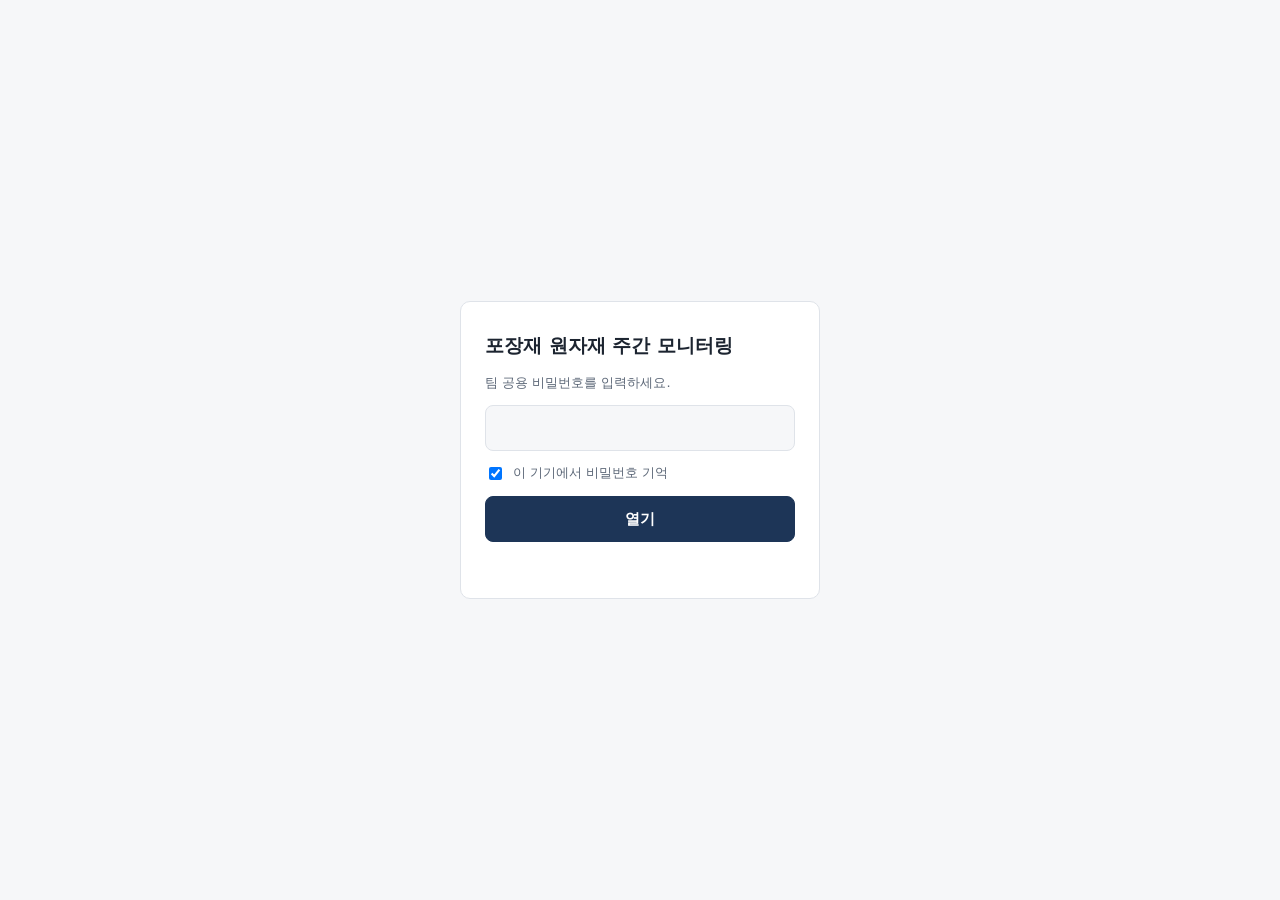
<file: index.html>
<!doctype html>
<html lang="ko">
<head>
<meta charset="utf-8">
<meta name="viewport" content="width=device-width, initial-scale=1, viewport-fit=cover">
<meta name="robots" content="noindex, nofollow">
<meta name="theme-color" content="#1d3557">
<link rel="manifest" href="manifest.webmanifest">
<link rel="icon" type="image/png" href="favicon-64.png">
<link rel="apple-touch-icon" href="apple-touch-icon.png">
<meta name="apple-mobile-web-app-capable" content="yes">
<meta name="mobile-web-app-capable" content="yes">
<meta name="apple-mobile-web-app-title" content="포장재 주간">
<meta name="apple-mobile-web-app-status-bar-style" content="black-translucent">
<title>포장재 원자재 주간 모니터링</title>
<style>
:root{--bg:#f6f7f9;--panel:#ffffff;--fg:#1c2430;--muted:#5d6878;--line:#dfe3e9;--brand:#1d3557;--brand-fg:#ffffff;--up:#c0392b;--down:#2563a8;--warn:#b7791f;--ok:#2e7d4f;--grid:#e8ebef;--chip-bg:#f1f4f8;color-scheme:light}
@media (prefers-color-scheme:dark){:root{--bg:#11151b;--panel:#1a2029;--fg:#e6e9ee;--muted:#9aa4b2;--line:#2c3440;--brand:#9cb6dc;--brand-fg:#0f1620;--up:#f0786a;--down:#7fb2ef;--warn:#e0b25a;--ok:#6cc792;--grid:#262d38;--chip-bg:#222a35;color-scheme:dark}}
*{box-sizing:border-box}
[hidden]{display:none!important}
html,body{margin:0}
body{background:var(--bg);color:var(--fg);font-family:"Pretendard","Apple SD Gothic Neo","Noto Sans KR","Malgun Gothic",system-ui,sans-serif;font-size:15px;line-height:1.6;-webkit-text-size-adjust:100%}
.wrap{max-width:1080px;margin:0 auto;padding-block:20px 48px;padding-left:max(16px,env(safe-area-inset-left,0px));padding-right:max(16px,env(safe-area-inset-right,0px))}
.lock{min-height:100vh;display:grid;place-items:center;padding:24px max(16px,env(safe-area-inset-left,0px))}
.lock form{background:var(--panel);border:1px solid var(--line);border-radius:10px;padding:28px 24px;width:min(100%,360px);display:grid;gap:12px}
.lock h1{margin:0;font-size:19px}
.lock p{margin:0;color:var(--muted);font-size:13px}
.lock input{font:inherit;padding:10px 12px;border:1px solid var(--line);border-radius:8px;background:var(--bg);color:var(--fg)}
.lock button,.btn{font:inherit;font-weight:600;padding:10px 14px;border-radius:8px;border:1px solid var(--brand);background:var(--brand);color:var(--brand-fg);cursor:pointer}
.lock .err{color:var(--up);font-size:13px;min-height:1.2em}
:focus-visible{outline:2px solid var(--brand);outline-offset:2px}
body{padding-top:env(safe-area-inset-top,0px)}
.head{background:var(--brand);color:var(--brand-fg);border-radius:10px;padding:18px 20px;display:flex;flex-wrap:wrap;gap:14px;align-items:flex-end;justify-content:space-between}
.head h1{margin:0;font-size:clamp(20px,4.5vw,28px);line-height:1.2;letter-spacing:-.01em}
.head .sub{opacity:.85;font-size:14px;margin-top:4px;font-variant-numeric:tabular-nums}
.tools{display:flex;flex-wrap:wrap;gap:8px;align-items:center}
.tools select{font:inherit;padding:8px 10px;border-radius:8px;border:1px solid transparent;background:var(--panel);color:var(--fg);min-width:0;max-width:100%}
.tools .btn{background:var(--panel);color:var(--fg);border-color:var(--panel)}
.tools .btn[disabled]{opacity:.5;cursor:default}
.msg{font-size:12px;color:var(--muted);margin-top:6px;min-height:1em}
section{margin-top:26px}
h2{font-size:17px;margin:0 0 10px;padding:6px 0 6px 10px;border-left:4px solid var(--brand);background:var(--chip-bg);border-radius:0 6px 6px 0}
h2 .n{color:var(--muted);margin-right:8px;font-variant-numeric:tabular-nums}
h3{font-size:14px;margin:14px 0 6px}
.note{font-size:12.5px;color:var(--muted);margin:0 0 8px}
.card{background:var(--panel);border:1px solid var(--line);border-radius:10px;padding:16px;min-width:0}
.grid{display:grid;grid-template-columns:repeat(auto-fit,minmax(min(100%,420px),1fr));gap:14px}
.tier-row{display:flex;flex-wrap:wrap;justify-content:space-between;gap:8px;align-items:baseline}
.tier-name{font-size:20px;font-weight:700}
.meter{display:grid;grid-template-columns:repeat(4,1fr);gap:3px;margin-top:10px}
.meter i{height:9px;border-radius:3px;background:var(--grid);display:block}
.meter-l{display:grid;grid-template-columns:repeat(4,1fr);font-size:11.5px;color:var(--muted)}
.headline{margin:10px 0 0;font-weight:500}
ul.bul{margin:12px 0 0;padding-left:18px;display:grid;gap:6px}
ul.flat{list-style:none;margin:0;padding:0;display:grid;gap:8px}
ul.flat li{display:grid;grid-template-columns:auto 1fr;gap:8px;align-items:baseline}
.src{font-size:12px;color:var(--muted);margin-left:4px;white-space:nowrap}
.src:hover{color:var(--fg)}
.tw{overflow-x:auto;-webkit-overflow-scrolling:touch}
table{width:100%;border-collapse:collapse;font-size:13px;font-variant-numeric:tabular-nums}
th{text-align:left;font-weight:600;color:var(--muted);padding:6px 8px;border-bottom:1px solid var(--line);white-space:nowrap}
td{padding:6px 8px;border-bottom:1px solid var(--line);vertical-align:top}
tr:last-child td{border-bottom:0}
.num{text-align:right;white-space:nowrap}
.item{font-weight:600;white-space:nowrap}
.dim{color:var(--muted)}
.small{font-size:12px;min-width:12rem}
.up{color:var(--up);font-weight:600}.down{color:var(--down);font-weight:600}
.chip{display:inline-block;padding:0 8px;border-radius:999px;border:1px solid currentColor;font-size:12px;white-space:nowrap;line-height:1.6}
.chip.bad{color:var(--up)}.chip.warn{color:var(--warn)}.chip.ok{color:var(--down)}.chip.mute{color:var(--muted)}
.tag{font-size:12px;color:var(--muted);border:1px solid var(--line);border-radius:6px;padding:0 6px;white-space:nowrap}
.paths{display:grid;grid-template-columns:repeat(auto-fit,minmax(min(100%,320px),1fr));gap:12px}
.ph{display:flex;justify-content:space-between;gap:8px;margin-bottom:6px}
.chain{display:flex;flex-wrap:wrap;gap:4px 6px;align-items:center;font-size:12.5px}
.step{background:var(--chip-bg);border:1px solid var(--line);border-radius:6px;padding:1px 7px}
.lag{font-size:12px;color:var(--muted);margin:6px 0 0}
.lthead{display:flex;flex-wrap:wrap;justify-content:space-between;align-items:center;gap:8px;margin-bottom:8px}
.seg{display:inline-flex;border:1px solid var(--line);border-radius:6px;overflow:hidden}.seg button{font:inherit;font-size:12px;padding:3px 12px;background:transparent;color:var(--muted);border:0;cursor:pointer}.seg button+button{border-left:1px solid var(--line)}.seg button[aria-pressed="true"]{background:var(--fg);color:var(--bg)}
.ref{color:#b7791f}
.brief{border-left:3px solid var(--fg)}.brief .bh{display:flex;flex-wrap:wrap;justify-content:space-between;align-items:baseline;gap:8px;margin-bottom:6px}.brief .bh h2{font-size:17px}#brieftext{margin:0;line-height:1.85}
sup.fn{font-size:.68em;line-height:0;margin-left:1px;white-space:nowrap}sup.fn a{color:var(--muted);text-decoration:none}sup.fn a:hover{color:var(--fg);text-decoration:underline}
.chart svg{display:block;width:100%;height:auto}
.chart text{font-family:inherit}
ol.srcs{font-size:12px;color:var(--muted);padding-left:18px;word-break:break-all}
ol.srcs a{color:inherit}
.disc{font-size:12px;color:var(--muted);border-top:1px solid var(--line);padding-top:10px;margin-top:20px}
a{color:inherit}
</style>
</head>
<body>
<div id="lock" class="lock">
  <form id="lockform" autocomplete="off">
    <h1>포장재 원자재 주간 모니터링</h1>
    <p>팀 공용 비밀번호를 입력하세요.</p>
    <input id="pw" type="password" aria-label="비밀번호" autocomplete="current-password" required>
    <label style="display:flex;gap:8px;align-items:center;font-size:13px;color:var(--muted)"><input id="remember" type="checkbox" checked style="width:auto">이 기기에서 비밀번호 기억</label>
    <button type="submit">열기</button>
    <div class="err" id="err" role="alert"></div>
  </form>
</div>
<div id="app" class="wrap" hidden>
  <header class="head">
    <div><h1>포장재 원자재 주간 모니터링</h1><div class="sub" id="sub"></div></div>
    <div>
      <div class="tools">
        <select id="week" aria-label="리포트 주차"></select>
        <button class="btn" id="pdfbtn" type="button">PDF 받기</button>
        <button class="btn" id="installbtn" type="button" hidden>앱 설치</button>
        <button class="btn" id="logout" type="button" title="이 기기에 저장된 비밀번호를 지우고 잠급니다">잠금</button>
      </div>
      <div class="msg" id="msg"></div><div class="msg" id="iosHint" hidden>아이폰: Safari 하단 공유 버튼 → '홈 화면에 추가'를 누르면 앱으로 설치됩니다.</div>
    </div>
  </header>
  <section id="brief" hidden><div class="card brief"><div class="bh"><h2 style="margin:0;border:0;padding:0;background:none">📌 주요기사 요약</h2><span class="dim" id="briefdate"></span></div><p id="brieftext"></p></div></section>
  <section id="s1"><h2><span class="n">1</span>상황 요약</h2>
    <div class="card"><div class="tier-row"><div class="tier-name" id="tier"></div><div class="dim">원가 압력 판단: <b id="stance"></b></div></div>
      <div class="meter" id="meter"><i></i><i></i><i></i><i></i></div><div class="meter-l"><span>1 안정</span><span>2 주의</span><span>3 경계</span><span>4 위기</span></div>
      <p class="headline" id="headline"></p></div>
    <ul class="bul" id="l-sum"></ul></section>
  <section id="s2"><h2><span class="n">2</span>원자재 시세표</h2><p class="note">전주비·4주비 빨간색은 원가 상승, 파란색은 하락. "—"는 공개 자료로 확인하지 못한 값.</p><div class="card" id="prices"></div></section>
  <section id="s3"><h2><span class="n">3</span>전주 대비 주요 변화</h2><div class="grid"><div class="card"><h3 style="margin-top:0">전주 대비 변동률</h3><div class="chart" id="chart"></div></div><div class="card"><h3 style="margin-top:0">변동 요인</h3><ul class="flat" id="l-drv"></ul></div></div></section>
  <section id="s3b"><h2><span class="n">3-2</span>중장기 주요 변화 (6개월 · 3개월 · 1개월 전 대비)</h2><p class="note">현재 값을 약 6개월·3개월·1개월 전 같은 기준 값과 비교. 빨간색은 원가 상승, 파란색은 하락. ※는 평가기관·계열이 달라 참고용, "—"는 공개 자료로 확인하지 못한 값.</p><div class="card"><div class="lthead"><h3 style="margin:0">기간별 변동률</h3><div class="seg" id="ltseg"><button type="button" data-m="6" aria-pressed="true">6개월</button><button type="button" data-m="3" aria-pressed="false">3개월</button><button type="button" data-m="1" aria-pressed="false">1개월</button></div></div><div class="chart" id="ltchart"></div></div><div class="card" id="lt" style="margin-top:14px"></div></section>
  <section id="s4"><h2><span class="n">4</span>주요지표 변동 전망</h2><p class="note">향후 1–4주 방향. 확정적 전망이 아닌 참고 정보입니다.</p><div class="card tw"><table id="t-out"><thead><tr><th>지표</th><th>방향</th><th>전망</th><th>근거</th></tr></thead><tbody></tbody></table></div></section>
  <section id="s5"><h2><span class="n">5</span>원료 → 포장재 원가 전파경로</h2><p class="note">시차는 업계 계약·재고 관행에 따른 추정치입니다.</p><div class="paths" id="paths"></div></section>
  <section id="s6"><h2><span class="n">6</span>포장재별 영향 매트릭스</h2><p class="note">원가 상승 압력의 크기. 단기 0–4주, 중기 1–3개월, 장기 3개월 이후.</p><div class="card tw"><table id="t-mx"><thead><tr><th>포장재</th><th>주요 원료</th><th>방향</th><th>단기</th><th>중기</th><th>장기</th><th>전주 대비</th><th>코멘트</th></tr></thead><tbody></tbody></table></div></section>
  <section id="s7"><h2><span class="n">7</span>취약점 진단 및 모니터링 권고</h2><div class="grid"><div class="card"><h3 style="margin-top:0">향후 주시 포인트</h3><ul class="flat" id="l-watch"></ul></div><div class="card"><h3 style="margin-top:0">원가 취약점</h3><ul class="flat" id="l-vuln"></ul></div></div><div class="card" style="margin-top:14px"><h3 style="margin-top:0">구매 참고 의견</h3><ul class="flat" id="l-reco"></ul></div></section>
  <section id="s8"><h2><span class="n">8</span>출처</h2><p class="note">본문의 작은 번호를 누르면 해당 기사로 바로 이동합니다.</p><ol class="srcs" id="srcs"></ol>
    <p class="disc">본 자료는 공개 기사와 시세 자료를 바탕으로 생성형 AI(Claude)가 작성한 참고 자료이며, 공식 의견이나 확정적 구매 권고가 아닙니다. 유료 지표(ICIS·Platts 등)는 공개 기사에 인용된 수치만 사용했습니다.</p></section>
</div>
<script>
(function(){
const META={"salt": "TeYWkdcMlEZRUBby0WVI+Q==", "iter": 250000, "v": 1};
const $=s=>document.querySelector(s);
const GROUPS=["원유·환율","기초유분","합성수지","점착제·지류","물류"];
const TONE={"상승":"bad","상승 압력":"bad","활성":"bad","높음":"bad","▲":"bad","혼조":"warn","주의":"warn","보통":"warn","◆":"warn","하락":"ok","완화":"ok","낮음":"ok","▼":"ok","보합":"mute","안정":"mute","—":"mute"};
const TIERC=["var(--ok)","var(--warn)","var(--warn)","var(--up)"];
let KEY=null,D=null,week=null;
const b64=s=>Uint8Array.from(atob(s),c=>c.charCodeAt(0));
async function derive(pw){const base=await crypto.subtle.importKey("raw",new TextEncoder().encode(pw),"PBKDF2",false,["deriveKey"]);return crypto.subtle.deriveKey({name:"PBKDF2",salt:b64(META.salt),iterations:META.iter,hash:"SHA-256"},base,{name:"AES-GCM",length:256},false,["decrypt"]);}
async function dec(buf){const u=new Uint8Array(buf);return crypto.subtle.decrypt({name:"AES-GCM",iv:u.slice(0,12)},KEY,u.slice(12));}
async function unlock(pw){KEY=await derive(pw);const r=await fetch("data.bin",{cache:"no-store"});if(!r.ok)throw new Error("load");const plain=await dec(await r.arrayBuffer());D=JSON.parse(new TextDecoder().decode(plain));}
function el(t,cls,txt){const e=document.createElement(t);if(cls)e.className=cls;if(txt!=null)e.textContent=txt;return e;}
function chip(t){return el("span","chip "+(TONE[t]||"mute"),t);}
function link(url,label){const a=el("a","src","— "+(label||"출처"));a.href=url;a.target="_blank";a.rel="noopener";return a;}
function fnum(v,u){if(v==null)return"—";const d=u==="USD/bbl"?2:((u==="KRW/USD"||u==="KRW/L")?1:(u==="pt"?(Number(v)%1?2:0):(Math.abs(v)<100?2:0)));return Number(v).toLocaleString("en-US",{minimumFractionDigits:d,maximumFractionDigits:d});}
function pct(v,p){return(v==null||p==null||p===0)?null:v/p-1;}
function fpct(x){if(x==null)return"—";return(x>0?"+":x<0?"−":"")+Math.abs(x*100).toFixed(1)+"%";}
function pcls(x){return(x==null||Math.abs(x)<0.0005)?"":(x>0?"up":"down");}
function mmdd(s){return s?s.slice(5).replace("-","/"):"—";}
function td(c,cls){const e=el("td",cls);if(c instanceof Node)e.append(c);else e.textContent=c==null?"":c;return e;}
function rows(n){return D[n].filter(r=>r.report_date===week);}
function notes(sec){return rows("notes").filter(r=>r.section===sec).sort((a,b)=>a.order-b.order);}
let FN=new Map();
function buildFn(){const m=new Map();const add=(u,n)=>{if(u&&!m.has(u))m.set(u,{n:m.size+1,name:n||""});};
  ["기사요약","요약","변동요인","주시","취약점","권고"].forEach(sec=>notes(sec).forEach(r=>add(r.source_url,r.source)));
  rows("prices").forEach(r=>add(r.source_url,r.source));
  (D.longterm||[]).filter(r=>r.report_date===week).forEach(r=>[6,3,1].forEach(k=>add(r["m"+k+"_url"],(r["m"+k+"_source"]||"")+" ("+k+"개월 전 비교)")));FN=m;}
function fn(u){const f=u&&FN.get(u);if(!f)return document.createTextNode("");const s=el("sup","fn");const a=el("a",null,String(f.n));a.href=u;a.target="_blank";a.rel="noopener";a.title="["+f.n+"] "+(f.name||u);s.append(a);return s;}
function renderBrief(s){const B=notes("기사요약");const sec=$("#brief");if(!B.length){sec.hidden=true;return;}
  const p=$("#brieftext");p.replaceChildren();B.forEach((r,i)=>{if(i)p.append(" ");p.append(r.text,fn(r.source_url));});
  const d=new Date(week+"T00:00:00");const per=(s.week_label.split("(")[1]||"").replace(")","");
  $("#briefdate").textContent=week.replace(/-/g,".")+" ("+"일월화수목금토"[d.getDay()]+"요일)"+(per?" · 기사 수집 "+per:"");sec.hidden=false;}
function render(){
  const s=D.summary.find(r=>r.report_date===week);
  buildFn();renderBrief(s);
  $("#sub").textContent=week.replace(/-/g,".")+" · "+s.week_label;
  $("#tier").textContent=s.tier_name;$("#tier").style.color=TIERC[s.tier-1];
  $("#stance").textContent=s.stance;$("#headline").textContent=s.headline;
  document.querySelectorAll("#meter i").forEach((e,i)=>e.style.background=i<s.tier?TIERC[s.tier-1]:"");
  const sum=$("#l-sum");sum.replaceChildren(...notes("요약").map(n=>{const li=el("li",null,n.text);if(n.source_url)li.append(fn(n.source_url));return li;}));
  const flat=(id,sec,isChip)=>{$(id).replaceChildren(...notes(sec).map(n=>{const li=el("li");li.append(isChip?chip(n.tag||"—"):el("span","tag",n.tag));const b=el("span",null,n.text);if(n.source_url)b.append(fn(n.source_url));li.append(b);return li;}));};
  flat("#l-drv","변동요인",true);flat("#l-watch","주시");flat("#l-vuln","취약점");flat("#l-reco","권고");
  const P=rows("prices");P.forEach(r=>{r._c=pct(r.value,r.prev);r._w=pct(r.value,r.wk4);});
  const host=$("#prices");host.replaceChildren();
  GROUPS.forEach(g=>{const gr=P.filter(r=>r.group===g);if(!gr.length)return;host.append(el("h3",null,g));const w=el("div","tw");const t=el("table");
    const hr=t.createTHead().insertRow();["품목","기준","단위","최신","전주","전주비","4주 전","4주비","기준일","관련 포장재","비고","출처"].forEach((h,i)=>{const th=el("th",[3,4,5,6,7].includes(i)?"num":null,h);hr.append(th);});
    const tb=t.createTBody();gr.forEach(r=>{const tr=tb.insertRow();const a=el("a",null,r.source||"");if(r.source_url){a.href=r.source_url;a.target="_blank";a.rel="noopener";}
      tr.append(td(r.item,"item"),td(r.basis,"dim"),td(r.unit,"dim"),td(fnum(r.value,r.unit),"num"),td(fnum(r.prev,r.unit),"num dim"),td(fpct(r._c),"num "+pcls(r._c)),td(fnum(r.wk4,r.unit),"num dim"),td(fpct(r._w),"num "+pcls(r._w)),td(mmdd(r.as_of),"dim"),td(r.used_for),td(r.note||"","dim small"),td(a,"dim"));});
    w.append(t);host.append(w);});
  drawChart(P);
  renderLT();
  const ot=$("#t-out tbody");ot.replaceChildren(...rows("outlook").sort((a,b)=>a.order-b.order).map(r=>{const tr=el("tr");tr.append(td(r.indicator,"item"),td(chip(r.direction)),td(r.outlook),td(r.basis,"dim small"));return tr;}));
  $("#paths").replaceChildren(...rows("paths").sort((a,b)=>a.order-b.order).map(r=>{const c=el("div","card");const h=el("div","ph");h.append(el("b",null,r.product),chip(r.status));const ch=el("div","chain");r.chain.split(" → ").forEach((x,i,arr)=>{ch.append(el("span","step",x));if(i<arr.length-1)ch.append(el("span","dim","→"));});c.append(h,ch,el("p","lag","시차 "+r.lag),el("p",null,r.note));c.lastChild.style.margin="4px 0 0";return c;}));
  const mt=$("#t-mx tbody");mt.replaceChildren(...rows("matrix").sort((a,b)=>a.order-b.order).map(r=>{const tr=el("tr");tr.append(td(r.product,"item"),td(r.inputs,"dim"),td(chip(r.direction)),td(chip(r.short)),td(chip(r.mid)),td(chip(r.long)),td(r.change,"num "+(r.change==="▲"?"up":r.change==="▼"?"down":"dim")),td(r.comment,"small"));return tr;}));
  $("#srcs").replaceChildren(...[...FN].map(([u,f])=>{const li=el("li");li.id="src-"+f.n;const a=el("a",null,u);a.href=u;a.target="_blank";a.rel="noopener";li.append(f.name?f.name+" · ":"",a);return li;}));
  const has=(D.pdfs||[]).includes(week);$("#pdfbtn").disabled=!has;$("#pdfbtn").textContent=has?"PDF 받기":"PDF 없음";$("#msg").textContent="";
}
let LTM=6;
function renderLT(){
  const L=(D.longterm||[]).filter(r=>r.report_date===week).sort((a,b)=>a.order-b.order);
  L.forEach(r=>{[6,3,1].forEach(m=>{r["_m"+m]=pct(r.value,r["m"+m]);});});
  const host=$("#lt");host.replaceChildren();
  if(!L.length){host.append(el("p","note","이 주차에는 중장기 비교 자료가 없습니다. 2026-11-02 주차부터 제공합니다."));drawLT(L);return;}
  GROUPS.forEach(g=>{const gr=L.filter(r=>r.group===g);if(!gr.length)return;host.append(el("h3",null,g));const w=el("div","tw");const t=el("table");
    const hr=t.createTHead().insertRow();["품목","단위","현재","기준일","6개월 전","6개월비","3개월 전","3개월비","1개월 전","1개월비","비고"].forEach((h,i)=>{hr.append(el("th",[2,4,5,6,7,8,9].includes(i)?"num":null,h));});
    const tb=t.createTBody();gr.forEach(r=>{const tr=tb.insertRow();
      const vc=m=>{const c=td(fnum(r["m"+m],r.unit),"num dim");c.title=r["m"+m]==null?(r["m"+m+"_note"]||"공개 자료 미확인"):(r["m"+m+"_date"]+" · "+(r["m"+m+"_source"]||"")+(r["m"+m+"_note"]?" · "+r["m"+m+"_note"]:""));return c;};
      const pc=m=>{const c=td(fpct(r["_m"+m]),"num "+pcls(r["_m"+m]));if(r["m"+m+"_ref"])c.append(el("span","ref"," ※"));return c;};
      const miss=[6,3,1].filter(m=>r["m"+m]==null);const nt=[r.value_note,...[6,3,1].filter(m=>r["m"+m+"_ref"]).map(m=>m+"개월 ※ "+r["m"+m+"_note"]),miss.length?"미확인: "+miss.join("·")+"개월":""].filter(Boolean).join(" / ");
      tr.append(td(r.item,"item"),td(r.unit,"dim"),td(fnum(r.value,r.unit),"num"),td(mmdd(r.as_of),"dim"),vc(6),pc(6),vc(3),pc(3),vc(1),pc(1),td(nt,"dim small"));});
    w.append(t);host.append(w);});
  drawLT(L);
}
function drawLT(L){
  const host=$("#ltchart");host.replaceChildren();const k="_m"+LTM;const rs=L.filter(r=>r[k]!=null).sort((a,b)=>b[k]-a[k]);
  if(!rs.length){host.append(el("p","note",L.length?"이 기간은 비교 값이 확인된 품목이 없습니다.":"이 주차에는 중장기 비교 자료가 없습니다."));return;}
  const NS="http://www.w3.org/2000/svg";const W=640,rh=26,lw=150,vw=66,H=rs.length*rh+26;
  const lo=Math.min(0,...rs.map(r=>r[k])),hi=Math.max(0,...rs.map(r=>r[k]));const span=(hi-lo)||0.01;
  const steps=[0.01,0.02,0.05,0.1,0.2,0.25,0.5,1];const st=steps.find(s=>span/s<=6)||1;const a0=Math.floor(lo/st)*st,a1=Math.ceil(hi/st)*st;
  const x=v=>lw+(v-a0)/((a1-a0)||1)*(W-lw-vw);
  const svg=document.createElementNS(NS,"svg");svg.setAttribute("viewBox","0 0 "+W+" "+H);svg.setAttribute("role","img");svg.setAttribute("aria-label",LTM+"개월 전 대비 변동률 막대 차트");
  const mk=(t,a)=>{const e=document.createElementNS(NS,t);for(const q in a)e.setAttribute(q,a[q]);svg.append(e);return e;};
  for(let t=a0;t<=a1+1e-9;t+=st){mk("line",{x1:x(t),x2:x(t),y1:0,y2:H-18,stroke:Math.abs(t)<1e-9?"var(--muted)":"var(--grid)","stroke-width":1});const tx=mk("text",{x:x(t),y:H-4,"font-size":11,fill:"var(--muted)","text-anchor":"middle"});tx.textContent=Math.abs(t)<1e-9?"0%":(t>0?"+":"−")+Math.abs(t*100).toFixed(0)+"%";}
  rs.forEach((r,i)=>{const y=i*rh+4,v=r[k],col=v>0.0005?"var(--up)":v<-0.0005?"var(--down)":"var(--muted)";
    const nm=r.item.replace(/\s*\((한국형|상하이)[^)]*\)/,"")+(r["m"+LTM+"_ref"]?" ※":"");
    const l=mk("text",{x:lw-8,y:y+13,"font-size":12,fill:"var(--fg)","text-anchor":"end"});l.textContent=nm.length>16?nm.slice(0,15)+"…":nm;
    const x0=Math.min(x(0),x(v)),wv=Math.max(2,Math.abs(x(v)-x(0)));const b=mk("rect",{x:x0,y:y+3,width:wv,height:14,rx:3,fill:col,opacity:r["m"+LTM+"_ref"]?0.55:1});const tt=document.createElementNS(NS,"title");tt.textContent=r.item+": "+fnum(r["m"+LTM],r.unit)+" ("+mmdd(r["m"+LTM+"_date"])+") → "+fnum(r.value,r.unit)+" ("+mmdd(r.as_of)+") "+r.unit+" ("+fpct(v)+")";b.append(tt);
    const vt=mk("text",{x:Math.max(x(0),x(v))+6,y:y+13,"font-size":12,fill:col});vt.textContent=fpct(v);});
  host.append(svg);
}
document.querySelectorAll("#ltseg button").forEach(b=>b.addEventListener("click",()=>{LTM=Number(b.dataset.m);document.querySelectorAll("#ltseg button").forEach(x=>x.setAttribute("aria-pressed",String(x===b)));if(D)renderLT();}));
function drawChart(P){
  const host=$("#chart");const rs=P.filter(r=>r._c!=null).sort((a,b)=>b._c-a._c);host.replaceChildren();
  if(!rs.length){host.append(el("p","note","전주 값이 확인된 품목이 없습니다."));return;}
  const NS="http://www.w3.org/2000/svg";const W=640,rh=26,lw=130,vw=58,H=rs.length*rh+26;
  const ext=Math.max(...rs.map(r=>Math.abs(r._c)))||0.01;const steps=[0.01,0.02,0.05,0.1,0.2,0.5,1];let st=steps.find(s=>ext/s<=3)||1;const lim=Math.ceil(ext/st)*st;
  const x=v=>lw+(v+lim)/(2*lim)*(W-lw-vw);
  const svg=document.createElementNS(NS,"svg");svg.setAttribute("viewBox","0 0 "+W+" "+H);svg.setAttribute("role","img");svg.setAttribute("aria-label","전주 대비 변동률 막대 차트");
  const mk=(t,a)=>{const e=document.createElementNS(NS,t);for(const k in a)e.setAttribute(k,a[k]);svg.append(e);return e;};
  for(let t=-lim;t<=lim+1e-9;t+=st){mk("line",{x1:x(t),x2:x(t),y1:0,y2:H-18,stroke:Math.abs(t)<1e-9?"var(--muted)":"var(--grid)","stroke-width":1});const tx=mk("text",{x:x(t),y:H-4,"font-size":11,fill:"var(--muted)","text-anchor":"middle"});tx.textContent=Math.abs(t)<1e-9?"0%":fpct(t);}
  rs.forEach((r,i)=>{const y=i*rh+4,v=r._c,col=v>0.0005?"var(--up)":v<-0.0005?"var(--down)":"var(--muted)";
    const l=mk("text",{x:lw-8,y:y+13,"font-size":12,fill:"var(--fg)","text-anchor":"end"});l.textContent=r.item.length>14?r.item.slice(0,13)+"…":r.item;
    const x0=Math.min(x(0),x(v)),wv=Math.max(2,Math.abs(x(v)-x(0)));const b=mk("rect",{x:x0,y:y+3,width:wv,height:14,rx:3,fill:col});const tt=document.createElementNS(NS,"title");tt.textContent=r.item+": "+fnum(r.prev,r.unit)+" → "+fnum(r.value,r.unit)+" "+r.unit+" ("+fpct(v)+")";b.append(tt);
    const vt=mk("text",{x:W-vw+6,y:y+13,"font-size":12,fill:col});vt.textContent=fpct(v);});
  host.append(svg);
}
async function getPdf(){const msg=$("#msg");msg.textContent="PDF를 준비하는 중…";try{const r=await fetch("pdf/"+week+".bin",{cache:"no-store"});if(!r.ok)throw 0;const plain=await dec(await r.arrayBuffer());const url=URL.createObjectURL(new Blob([plain],{type:"application/pdf"}));const a=document.createElement("a");a.href=url;a.download="포장재_원자재_주간모니터링_"+week+".pdf";document.body.append(a);a.click();a.remove();setTimeout(()=>URL.revokeObjectURL(url),60000);msg.textContent="내려받기를 시작했습니다.";}catch(e){msg.textContent="PDF를 불러오지 못했습니다. 잠시 후 다시 시도해 주세요.";}}
function start(){
  const weeks=D.summary.map(r=>r.report_date).sort().reverse();
  const sel=$("#week");sel.replaceChildren(...weeks.map(w=>{const s=D.summary.find(r=>r.report_date===w);return new Option(w.replace(/-/g,".")+" · "+s.week_label,w);}));
  let h=location.hash.slice(1);week=weeks.includes(h)?h:weeks[0];sel.value=week;
  sel.addEventListener("change",()=>{week=sel.value;history.replaceState(null,"","#"+week);render();window.scrollTo(0,0);});
  $("#pdfbtn").addEventListener("click",getPdf);
  $("#lock").hidden=true;$("#app").hidden=false;render();
}
if("serviceWorker" in navigator){window.addEventListener("load",()=>{navigator.serviceWorker.register("sw.js").catch(()=>{});});}
let deferred=null;const standalone=window.matchMedia("(display-mode: standalone)").matches||navigator.standalone===true;
window.addEventListener("beforeinstallprompt",e=>{e.preventDefault();deferred=e;if(!standalone)$("#installbtn").hidden=false;});
$("#installbtn").addEventListener("click",async()=>{if(!deferred)return;deferred.prompt();try{await deferred.userChoice;}catch(_){}deferred=null;$("#installbtn").hidden=true;});
window.addEventListener("appinstalled",()=>{$("#installbtn").hidden=true;});
if(!standalone&&/iphone|ipad|ipod/i.test(navigator.userAgent)){$("#iosHint").hidden=false;}
$("#lockform").addEventListener("submit",async e=>{e.preventDefault();const pw=$("#pw").value;$("#err").textContent="확인 중…";
  try{await unlock(pw);try{sessionStorage.setItem("pkgw",pw);if($("#remember").checked)localStorage.setItem("pkgw",pw);else localStorage.removeItem("pkgw");}catch(_){}$("#err").textContent="";start();}catch(_){KEY=null;$("#err").textContent="비밀번호가 맞지 않습니다.";}});
(async()=>{let pw=null;try{pw=localStorage.getItem("pkgw")||sessionStorage.getItem("pkgw");}catch(_){}if(pw){try{await unlock(pw);start();}catch(_){try{localStorage.removeItem("pkgw");}catch(__){}}}})();
$("#logout").addEventListener("click",()=>{try{localStorage.removeItem("pkgw");sessionStorage.removeItem("pkgw");}catch(_){}location.reload();});
})();
</script>
</body>
</html>
</file>
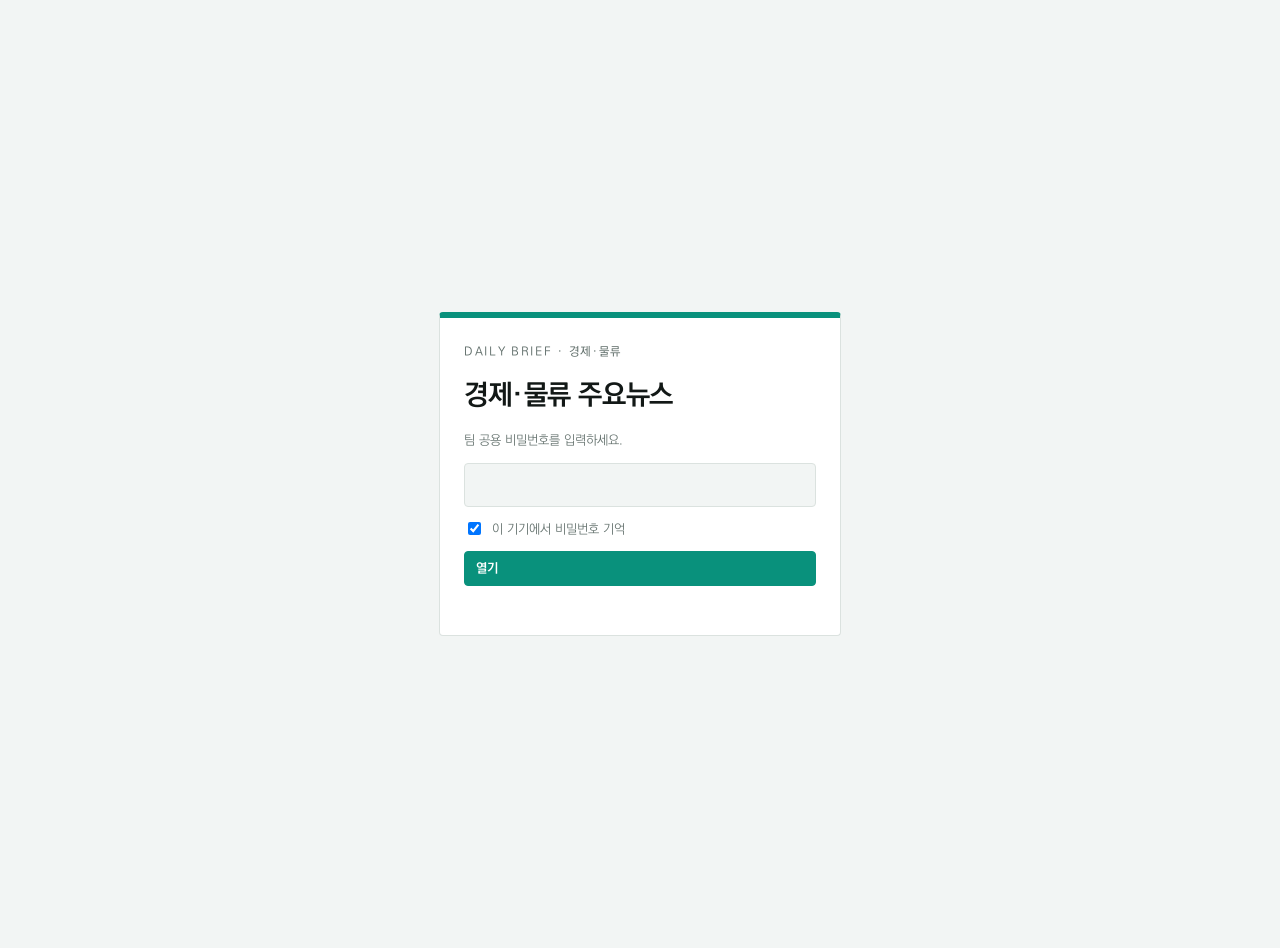
<file: daily/index.html>
<!doctype html><html lang="ko"><head><meta charset="utf-8"><meta name="viewport" content="width=device-width,initial-scale=1,viewport-fit=cover"><meta name="robots" content="noindex,nofollow"><title>경제·물류 주요뉴스</title>
<style>
@font-face { font-family: "KoPub Dotum"; src: url("fonts/KoPubDotumLight.ttf") format("truetype"); font-weight: 100 400; font-display: swap; }
@font-face { font-family: "KoPub Dotum"; src: url("fonts/KoPubDotumMedium.ttf") format("truetype"); font-weight: 500; font-display: swap; }
@font-face { font-family: "KoPub Dotum"; src: url("fonts/KoPubDotumBold.ttf") format("truetype"); font-weight: 600 900; font-display: swap; }
/* Layout: one reading column. Masthead = logo + a three-block date bar echoing the logo's teal | black | mustard blocks; teal marks the economy section, mustard marks client news. */
:root {
  --paper: #f2f5f4;
  --sheet: #ffffff;
  --ink: #121816;
  --ink-2: #34403c;
  --muted: #5f6d69;
  --line: #dbe2df;
  --teal: #09917c;
  --teal-ink: #07705f;
  --teal-soft: #e3f2ee;
  --mustard: #db9508;
  --mustard-ink: #8a5d00;
  --mustard-soft: #fbf1dc;
  --block-black: #111111;
  --on-block: #ffffff;
  --chip: #f5f7f6;
  --font-body: "KoPub Dotum", "Apple SD Gothic Neo", "Malgun Gothic", system-ui, sans-serif;
  --font-mono: "KoPub Dotum", "Apple SD Gothic Neo", "Malgun Gothic", system-ui, sans-serif;
  --radius: 4px;
}
@media (prefers-color-scheme: dark) {
  :root:not([data-theme="light"]) {
    --paper: #0d1312; --sheet: #141c1a; --ink: #e8eeec; --ink-2: #c4cfcb; --muted: #8e9e99; --line: #26322f;
    --teal: #0a9a84; --teal-ink: #4fd0b9; --teal-soft: #12302a; --mustard: #df9a0c; --mustard-ink: #f0b84a; --mustard-soft: #33280f;
    --block-black: #000000; --chip: #1a2321; color-scheme: dark;
  }
}
:root[data-theme="dark"] {
  --paper: #0d1312; --sheet: #141c1a; --ink: #e8eeec; --ink-2: #c4cfcb; --muted: #8e9e99; --line: #26322f;
  --teal: #0a9a84; --teal-ink: #4fd0b9; --teal-soft: #12302a; --mustard: #df9a0c; --mustard-ink: #f0b84a; --mustard-soft: #33280f;
  --block-black: #000000; --chip: #1a2321; color-scheme: dark;
}
body { background: var(--paper); color: var(--ink); font-family: var(--font-body); font-size: 15px; line-height: 1.6; word-break: keep-all; }
.wrap { max-width: 68rem; margin-inline: auto; padding-block: 24px 56px; padding-left: max(16px, env(safe-area-inset-left, 0px)); padding-right: max(16px, env(safe-area-inset-right, 0px)); display: grid; gap: 26px; }

/* masthead */
.mast { display: grid; gap: 16px; }
.brandrow { display: flex; align-items: center; justify-content: space-between; gap: 12px; flex-wrap: wrap; }
.logo { display: block; height: 52px; width: auto; }
.logo-plate { display: inline-flex; border-radius: 3px; }
@media (prefers-color-scheme: dark) { :root:not([data-theme="light"]) .logo-plate { background: #ffffff; padding: 6px 8px; } }
:root[data-theme="dark"] .logo-plate { background: #ffffff; padding: 6px 8px; }
.desk { margin: 0; font-size: 12px; letter-spacing: .14em; color: var(--muted); font-weight: 500; text-transform: uppercase; }

.datebar { display: grid; grid-template-columns: minmax(0, 2.4fr) minmax(0, .9fr) minmax(0, 1.7fr); min-height: 84px; }
.datebar > div { display: flex; flex-direction: column; justify-content: center; padding: 10px 16px; min-width: 0; color: var(--on-block); }
.db-date { background: var(--teal); }
.db-day { background: var(--block-black); align-items: center; text-align: center; }
.db-count { background: var(--mustard); color: #1a1200 !important; }
.db-label { font-size: 11px; letter-spacing: .16em; opacity: .85; font-weight: 500; }
.db-num { font-family: var(--font-mono); font-weight: 700; font-size: clamp(26px, 6.2vw, 38px); letter-spacing: .04em; line-height: 1.15; font-variant-numeric: tabular-nums; }
.db-dow { font-size: clamp(20px, 4.4vw, 26px); font-weight: 600; line-height: 1.2; }
.db-dow-en { font-family: var(--font-mono); font-size: 11px; letter-spacing: .2em; opacity: .75; }
.db-stats { display: grid; gap: 1px; font-size: 13px; font-weight: 500; }
.db-stats b { font-family: var(--font-mono); font-size: 18px; font-weight: 600; margin-left: 4px; }

.titlerow { display: flex; align-items: baseline; justify-content: space-between; gap: 6px 16px; flex-wrap: wrap; }
h1 { margin: 0; font-size: clamp(22px, 4.6vw, 28px); font-weight: 700; letter-spacing: -.015em; text-wrap: balance; }
.meta-line { margin: 0; color: var(--muted); font-size: 13px; font-variant-numeric: tabular-nums; }

.toolbar { display: flex; flex-wrap: wrap; gap: 8px; align-items: center; padding: 10px 0; border-top: 1px solid var(--line); border-bottom: 1px solid var(--line); }
.nav { display: inline-flex; gap: 6px; align-items: center; }
.btn { font: inherit; font-size: 13px; color: var(--ink); background: var(--sheet); border: 1px solid var(--line); border-radius: var(--radius); padding: 6px 11px; cursor: pointer; display: inline-flex; align-items: center; gap: 6px; white-space: nowrap; }
.btn:hover:not(:disabled) { border-color: var(--ink-2); }
.btn:disabled { opacity: .4; cursor: default; }
.btn.primary { background: var(--teal); color: #fff; border-color: var(--teal); font-weight: 600; }
.btn.primary:hover:not(:disabled) { border-color: var(--teal); filter: brightness(1.06); }
.btn:focus-visible, select:focus-visible, input:focus-visible, .chip:focus-visible, a:focus-visible, .result-date:focus-visible { outline: 2px solid var(--teal); outline-offset: 2px; }
select, input[type="search"] { font: inherit; font-size: 13px; color: var(--ink); background: var(--sheet); border: 1px solid var(--line); border-radius: var(--radius); padding: 6px 10px; }
select { font-family: var(--font-mono); }
.search { flex: 1 1 13rem; min-width: 0; }
.search input { width: 100%; box-sizing: border-box; }
.toast { font-size: 12px; color: var(--teal-ink); min-height: 1em; flex-basis: 100%; }
.toast:empty { display: none; }

/* sections */
section { display: grid; gap: 12px; min-width: 0; }
.sec-head { display: flex; align-items: center; gap: 10px; flex-wrap: wrap; }
.mark { width: 14px; height: 14px; flex: none; }
.mark.teal { background: var(--teal); }
.mark.mustard { background: var(--mustard); }
.mark.ink { background: var(--block-black); outline: 1px solid var(--line); }
h2 { margin: 0; font-size: 18px; font-weight: 700; letter-spacing: -.01em; }
.count { font-family: var(--font-mono); font-size: 13px; color: var(--muted); }

.sheet { background: var(--sheet); border: 1px solid var(--line); border-radius: var(--radius); }
.list { list-style: none; margin: 0; padding: 0; }
.item { display: grid; grid-template-columns: 2.4rem 1fr; padding: 15px 18px 15px 10px; border-top: 1px solid var(--line); }
.list > .item:first-child, .list > .cat-row:first-child { border-top: 0; }
.eco-cols { display: grid; grid-template-columns: repeat(2, minmax(0, 1fr)); }
.eco-col { min-width: 0; }
.eco-col + .eco-col { border-left: 1px solid var(--line); }
.cat-row { display: flex; align-items: center; gap: 8px; padding: 10px 18px 6px; border-top: 1px solid var(--line); background: var(--teal-soft); color: var(--teal-ink); font-size: 12.5px; font-weight: 700; letter-spacing: .02em; }
.cat-row::before { content: ""; width: 6px; height: 6px; background: var(--teal); flex: none; }
.cat-row .cat-n { margin-left: auto; font-family: var(--font-mono); font-weight: 500; font-size: 11.5px; opacity: .8; }
@media (max-width: 760px) { .eco-cols { grid-template-columns: 1fr; } .eco-col + .eco-col { border-left: 0; border-top: 1px solid var(--line); } }
.num { font-family: var(--font-mono); font-size: 14px; font-weight: 600; text-align: right; padding-right: 12px; padding-top: 1px; font-variant-numeric: tabular-nums; color: var(--teal-ink); }
.clients .num { color: var(--mustard-ink); }
.peers .num { color: var(--ink-2); }
.peer-sub { font-size: 13px; color: var(--muted); }
.peers .list { display: grid; grid-template-columns: repeat(auto-fit, minmax(min(100%, 24rem), 1fr)); }
.peers .list > .item { border-top: 0; border-bottom: 1px solid var(--line); }
.peers .list > .item:last-child { border-bottom: 0; }
.body { min-width: 0; display: grid; gap: 4px; }
.hl { color: var(--ink); text-decoration: none; font-weight: 600; font-size: 15.5px; line-height: 1.45; overflow-wrap: anywhere; }
.hl:hover { color: var(--teal-ink); text-decoration: underline; text-underline-offset: 3px; }
.hl .ext { font-size: 12px; color: var(--muted); margin-left: 4px; }
.sum { margin: 0; color: var(--ink-2); font-size: 14px; max-width: 66ch; }
.src { font-size: 12px; color: var(--muted); font-variant-numeric: tabular-nums; display: flex; flex-wrap: wrap; align-items: center; gap: 2px 8px; }
.src .d { font-family: var(--font-mono); }
.badge { font-size: 11px; font-weight: 600; letter-spacing: .02em; border-radius: 2px; padding: 0 6px; line-height: 18px; display: inline-block; vertical-align: 2px; margin-right: 6px; }
.badge.press { background: var(--mustard-soft); color: var(--mustard-ink); border: 1px solid var(--mustard); }
.badge.cat { background: var(--teal-soft); color: var(--teal-ink); }

.chips { display: flex; flex-wrap: wrap; gap: 6px; }
.chip { font: inherit; font-size: 13px; border: 1px solid var(--line); background: var(--chip); color: var(--ink-2); border-radius: 999px; padding: 4px 12px; cursor: pointer; display: inline-flex; gap: 6px; align-items: baseline; }
.chip .c { font-family: var(--font-mono); font-size: 12px; color: var(--muted); }
.chip:hover { border-color: var(--mustard); }
.chip[aria-pressed="true"] { background: var(--mustard); color: #1a1200; border-color: var(--mustard); font-weight: 600; }
.chip[aria-pressed="true"] .c { color: #1a1200; opacity: .7; }

.groups { display: grid; gap: 14px; grid-template-columns: repeat(auto-fit, minmax(min(100%, 24rem), 1fr)); align-items: start; }
.group-head { display: flex; align-items: center; gap: 10px; padding: 10px 18px 9px; border-bottom: 1px solid var(--line); flex-wrap: wrap; border-left: 4px solid var(--mustard); border-top-left-radius: var(--radius); }
.group-name { font-weight: 700; font-size: 15px; }
.glogo { display: inline-flex; align-items: center; background: #ffffff; border-radius: 3px; padding: 3px 6px; flex: none; }
.glogo img { display: block; height: 22px; width: auto; max-width: 9rem; }
.glogo.tall img { height: 32px; }
.group-focus { font-size: 12px; color: var(--mustard-ink); }
.group-count { margin-left: auto; font-family: var(--font-mono); font-size: 12px; color: var(--muted); }
.quiet { margin: 0; padding: 14px 18px; color: var(--muted); font-size: 14px; }

.result-date { font-family: var(--font-mono); font-size: 12px; color: var(--teal-ink); background: none; border: 0; padding: 0; cursor: pointer; }
.result-date:hover { text-decoration: underline; }

.state { padding: 30px 20px; text-align: center; color: var(--muted); display: grid; gap: 6px; }
.state strong { color: var(--ink); font-weight: 600; }
.criteria { background: var(--sheet); border: 1px solid var(--line); border-radius: var(--radius); padding: 0 18px; }
.criteria summary { cursor: pointer; padding: 13px 0; font-weight: 600; font-size: 14px; list-style-position: inside; }
.criteria summary::marker { color: var(--teal); }
.crit-body { display: grid; gap: 12px; padding: 0 0 16px; font-size: 13.5px; color: var(--ink-2); }
.crit-body h3 { margin: 0 0 4px; font-size: 13px; color: var(--ink); }
.crit-body ul { margin: 0; padding-left: 1.1rem; display: grid; gap: 3px; }
.crit-body .cat { font-weight: 600; color: var(--teal-ink); }
.crit-body .ref { font-size: 12px; color: var(--muted); }
.foot { margin: 4px 0 0; font-size: 12px; color: var(--muted); border-top: 1px solid var(--line); padding-top: 14px; display: grid; gap: 4px; }

@media (max-width: 520px) {
  .datebar { grid-template-columns: 1fr auto; }
  .db-count { grid-column: 1 / -1; }
  .db-stats { grid-auto-flow: column; justify-content: start; gap: 14px; }
  .logo { height: 38px; }
  .item { grid-template-columns: 1.9rem 1fr; padding: 13px 14px 13px 6px; }
  .num { padding-right: 9px; }
  .group-head { padding: 9px 14px 8px; }
  .glogo img { height: 18px; }
  .glogo.tall img { height: 26px; }
  .quiet { padding: 12px 14px; }
}
@media (prefers-reduced-motion: no-preference) { .hl, .btn, .chip { transition: color .12s, border-color .12s, background-color .12s; } }

[hidden] { display: none !important; }
body { margin: 0; }
.lock { min-height: 100vh; display: grid; place-items: center; padding: 24px max(16px, env(safe-area-inset-left, 0px)); }
.lockbox { width: min(100%, 22rem); display: grid; gap: 12px; background: var(--sheet); border: 1px solid var(--line); border-top: 6px solid var(--teal); padding: 24px; border-radius: var(--radius); }
.lockbox input[type=password] { font: inherit; padding: 9px 11px; border: 1px solid var(--line); border-radius: var(--radius); background: var(--paper); color: var(--ink); }
.rem { display: flex; gap: 8px; align-items: center; font-size: 13px; color: var(--muted); }
.err { color: #c0392b; font-size: 13px; min-height: 1em; }
.brandrow .nav a { text-decoration: none; }
</style></head><body>

<div class="lock" id="lock">
  <form id="lockform" class="lockbox" autocomplete="off">
    <p class="desk">Daily Brief · 경제·물류</p>
    <h1>경제·물류 주요뉴스</h1>
    <p class="meta-line">팀 공용 비밀번호를 입력하세요.</p>
    <input id="pw" type="password" aria-label="비밀번호" autocomplete="current-password" required>
    <label class="rem"><input id="remember" type="checkbox" checked> 이 기기에서 비밀번호 기억</label>
    <button class="btn primary" type="submit">열기</button>
    <div class="err" id="err" role="alert"></div>
  </form>
</div>
<div class="wrap" id="app" hidden>
  <header class="mast">
    <div class="brandrow">
      <p class="desk">Daily Brief · 경제·물류</p>
      <span class="nav"><a class="btn" href="../">주간 원자재 모니터링</a><button class="btn" id="lockbtn" type="button" title="이 기기에 저장된 비밀번호를 지우고 잠급니다">잠금</button></span>
    </div>
    <div class="datebar" aria-label="발행 정보">
      <div class="db-date"><span class="db-label">ISSUE</span><span class="db-num" id="stamp">————————</span></div>
      <div class="db-day"><span class="db-dow" id="stamp-day">—</span><span class="db-dow-en" id="stamp-en"></span></div>
      <div class="db-count"><span class="db-label">TODAY</span><span class="db-stats"><span>경제·물류<b id="n-eco">–</b></span><span>고객사<b id="n-cli">–</b></span></span></div>
    </div>
    <div class="titlerow">
      <h1 id="title">경제·물류 주요뉴스</h1>
      <p class="meta-line" id="meta"></p>
    </div>
    <div class="toolbar">
      <div class="nav" aria-label="날짜 이동">
        <button class="btn" id="prev" type="button" aria-label="이전 날짜">‹ 이전</button>
        <select id="date-select" aria-label="날짜 선택"></select>
        <button class="btn" id="next" type="button" aria-label="다음 날짜">다음 ›</button>
      </div>
      <div class="search"><input type="search" id="q" placeholder="지난 뉴스 검색 (예: 글로비스, SCFI, 파업)" aria-label="지난 뉴스 검색"></div>
      <button class="btn primary" id="pdf" type="button" disabled>PDF 받기</button>
      <button class="btn" id="copy" type="button">텍스트 복사</button>
      <span class="toast" id="toast" role="status" aria-live="polite"></span>
    </div>
  </header>

  <main id="main">
  </main>

  <div class="foot">
    <span>공개 기사와 각 그룹 공식 뉴스룸 보도자료를 바탕으로 Claude가 고르고 한 줄로 요약한 참고 자료입니다. 판단에 쓰기 전에 원문을 확인해 주세요.</span>
    <span>고객사 뉴스는 주요 일간지·통신사 기사와 공식 보도자료만 담습니다.</span>
  </div>
</div>

<script>
(function () {
  var DAYS = ['일요일', '월요일', '화요일', '수요일', '목요일', '금요일', '토요일'];
  var DAYS_EN = ['SUN', 'MON', 'TUE', 'WED', 'THU', 'FRI', 'SAT'];
  var LOGOS = {"현대백화점그룹": "[data-uri]", "현대자동차그룹": "[data-uri]", "HD현대그룹": "[data-uri]", "그 외 고객사": ["[data-uri]", "[data-uri]"]};
  var state = { briefs: [], idx: 0, group: 'all', q: '' };
  var $ = function (id) { return document.getElementById(id); };

  function el(tag, cls, text) {
    var n = document.createElement(tag);
    if (cls) n.className = cls;
    if (text != null) n.textContent = text;
    return n;
  }
  function safeUrl(u) { return /^https?:\/\//i.test(String(u || '')) ? String(u) : null; }
  function stampOf(date) { return String(date || '').replace(/-/g, ''); }
  function dotDate(date) { return String(date || '').replace(/-/g, '.'); }
  function dowIndex(date) {
    var p = String(date || '').split('-').map(Number);
    if (p.length !== 3 || p.some(isNaN)) return -1;
    return new Date(Date.UTC(p[0], p[1] - 1, p[2])).getUTCDay();
  }
  function dayOf(date) { var i = dowIndex(date); return i < 0 ? '' : DAYS[i]; }
  function shortDate(s) {
    var m = String(s || '').match(/^(\d{4})-(\d{2})-(\d{2})(?:[ T](\d{2}):(\d{2}))?/);
    if (!m) return String(s || '');
    return m[2] + '.' + m[3] + (m[4] ? ' ' + m[4] + ':' + m[5] : '');
  }
  function arr(x) { return Array.isArray(x) ? x : []; }
  function clientCount(b) { return arr(b.clients).reduce(function (n, g) { return n + arr(g.items).length; }, 0); }

  function itemNode(it, n, opts) {
    var li = el('li', 'item');
    li.appendChild(el('span', 'num', String(n).padStart(2, '0')));
    var body = el('div', 'body');
    var url = safeUrl(it.url);
    var hl = el(url ? 'a' : 'span', 'hl');
    var tag = (opts && opts.tag && opts.tag !== '경제·물류') ? opts.tag : (opts && opts.noCat ? null : it.cat);
    if (tag) hl.appendChild(el('span', 'badge cat', tag));
    if (it.kind === 'press') hl.appendChild(el('span', 'badge press', '보도자료'));
    if (it.kind === 'disclosure') hl.appendChild(el('span', 'badge press', '공시'));
    hl.appendChild(document.createTextNode(it.title || '(제목 없음)'));
    if (url) { hl.href = url; hl.target = '_blank'; hl.rel = 'noopener noreferrer'; hl.appendChild(el('span', 'ext', '↗')); }
    body.appendChild(hl);
    if (it.summary) body.appendChild(el('p', 'sum', it.summary));
    var src = el('span', 'src');
    if (opts && opts.date) {
      var b = el('button', 'result-date', dotDate(opts.date));
      b.type = 'button';
      b.addEventListener('click', function () { $('q').value = ''; state.q = ''; go(opts.date); });
      src.appendChild(b);
    }
    var s = el('span', '', it.source || '');
    if (it.published) { s.appendChild(document.createTextNode(' · ')); s.appendChild(el('span', 'd', shortDate(it.published))); }
    src.appendChild(s);
    body.appendChild(src);
    li.appendChild(body);
    return li;
  }

  function renderHeader(b) {
    $('stamp').textContent = b ? dotDate(b.date) : '—';
    $('stamp-day').textContent = b ? dayOf(b.date) : '—';
    $('stamp-en').textContent = b && dowIndex(b.date) >= 0 ? DAYS_EN[dowIndex(b.date)] : '';
    $('n-eco').textContent = b ? arr(b.economy).length + '건' : '–';
    $('n-cli').textContent = b ? clientCount(b) + '건' : '–';
    $('meta').textContent = b && b.published_at ? '정리 ' + shortDate(b.published_at) + ' KST' : '';
    var sel = $('date-select'); sel.textContent = '';
    state.briefs.forEach(function (x, i) {
      var o = el('option', '', dotDate(x.date) + ' ' + dayOf(x.date).slice(0, 1));
      o.value = String(i); sel.appendChild(o);
    });
    sel.value = String(state.idx);
    sel.disabled = state.briefs.length < 2;
    $('prev').disabled = state.idx >= state.briefs.length - 1;
    $('next').disabled = state.idx <= 0;
    $('copy').disabled = !b;
    var hasPdf = !!(b && b.pdf);
    $('pdf').disabled = !hasPdf;
    $('pdf').title = hasPdf ? (b.pdf.name || '') : '이 날짜의 PDF가 아직 없습니다';
  }

  function secHead(id, color, label, count) {
    var hd = el('div', 'sec-head');
    hd.appendChild(el('span', 'mark ' + color));
    var h = el('h2', '', label); h.id = id; hd.appendChild(h);
    hd.appendChild(el('span', 'count', count + '건'));
    return hd;
  }

  var CAT_ORDER = ['운임·물류', '환율·거시', '에너지·원자재', '통상·규제', '공급망', '산업 동향', '이번 주 일정'];
  function catRank(c) { var i = CAT_ORDER.indexOf(c); return i < 0 ? CAT_ORDER.length - 0.5 : i; }
  function sortEco(list) {
    return list.map(function (it, i) { return { it: it, i: i }; })
      .sort(function (a, b) { return catRank(a.it.cat) - catRank(b.it.cat) || a.i - b.i; })
      .map(function (x) { return x.it; });
  }

  function renderDay(b) {
    var main = $('main'); main.textContent = '';
    var wrap = el('div', ''); wrap.style.display = 'grid'; wrap.style.gap = '30px';

    var s1 = el('section'); s1.setAttribute('aria-labelledby', 'h-eco');
    s1.appendChild(secHead('h-eco', 'teal', '오늘의 경제·물류', arr(b.economy).length));
    var sheet = el('div', 'sheet');
    var eco = sortEco(arr(b.economy));
    if (eco.length) {
      var half = Math.ceil(eco.length / 2);
      var cols = el('div', 'eco-cols');
      [eco.slice(0, half), eco.slice(half)].forEach(function (part, ci) {
        var col = el('div', 'eco-col');
        var ol = el('ol', 'list'); var last = null;
        part.forEach(function (it, j) {
          if ((it.cat || '') !== last) {
            last = it.cat || '';
            var row = el('li', 'cat-row'); row.setAttribute('role', 'presentation');
            row.appendChild(document.createTextNode(last || '기타'));
            row.appendChild(el('span', 'cat-n', eco.filter(function (x) { return (x.cat || '') === last; }).length + '건'));
            ol.appendChild(row);
          }
          ol.appendChild(itemNode(it, ci * half + j + 1, { noCat: true }));
        });
        col.appendChild(ol); cols.appendChild(col);
      });
      sheet.appendChild(cols);
    } else sheet.appendChild(el('p', 'quiet', '이 날짜에 담긴 경제·물류 뉴스가 없습니다.'));
    s1.appendChild(sheet);
    wrap.appendChild(s1);

    var groups = arr(b.clients);
    var s2 = el('section', 'clients'); s2.setAttribute('aria-labelledby', 'h-cli');
    s2.appendChild(secHead('h-cli', 'mustard', '고객사 주요뉴스', clientCount(b)));

    if (state.group !== 'all' && !groups.some(function (g) { return g.group === state.group; })) state.group = 'all';
    var chips = el('div', 'chips'); chips.setAttribute('role', 'group'); chips.setAttribute('aria-label', '고객사 그룹 필터');
    [{ key: 'all', name: '전체', n: clientCount(b) }].concat(groups.map(function (g) { return { key: g.group, name: g.group, n: arr(g.items).length }; }))
      .forEach(function (c) {
        var bt = el('button', 'chip'); bt.type = 'button';
        bt.setAttribute('aria-pressed', String(state.group === c.key));
        bt.appendChild(document.createTextNode(c.name)); bt.appendChild(el('span', 'c', String(c.n)));
        bt.addEventListener('click', function () { state.group = c.key; render(); });
        chips.appendChild(bt);
      });
    s2.appendChild(chips);

    var gw = el('div', 'groups');
    groups.filter(function (g) { return state.group === 'all' || g.group === state.group; }).forEach(function (g) {
      var card = el('div', 'sheet');
      var gh = el('div', 'group-head');
      if (LOGOS[g.group]) { [].concat(LOGOS[g.group]).forEach(function (src) { var lg = el('span', 'glogo' + (g.group === '현대백화점그룹' ? ' tall' : '')); var im = document.createElement('img'); im.src = src; im.alt = ''; lg.appendChild(im); gh.appendChild(lg); }); }
      gh.appendChild(el('span', 'group-name', g.group || ''));
      var nPress = arr(g.items).filter(function (x) { return x.kind === 'press'; }).length;
      gh.appendChild(el('span', 'group-count', arr(g.items).length + '건' + (nPress ? ' (보도자료 ' + nPress + ')' : '')));
      card.appendChild(gh);
      if (arr(g.items).length) {
        var ol2 = el('ol', 'list');
        arr(g.items).forEach(function (it, i) { ol2.appendChild(itemNode(it, i + 1)); });
        card.appendChild(ol2);
      } else card.appendChild(el('p', 'quiet', g.note || '오늘은 특이 이슈가 없습니다.'));
      gw.appendChild(card);
    });
    if (!groups.length) { var e = el('div', 'sheet'); e.appendChild(el('p', 'quiet', '이 날짜에 담긴 고객사 뉴스가 없습니다.')); gw.appendChild(e); }
    s2.appendChild(gw);
    wrap.appendChild(s2);

    var pe = b.peers || null;
    if (pe) {
      var s3 = el('section', 'peers'); s3.setAttribute('aria-labelledby', 'h-peer');
      var hd3 = secHead('h-peer', 'ink', '동종업계 주요뉴스', arr(pe.items).length);
      hd3.appendChild(el('span', 'peer-sub', (pe.window ? pe.window + ' · ' : '') + arr(pe.companies).join(' · ')));
      s3.appendChild(hd3);
      var sh3 = el('div', 'sheet');
      if (arr(pe.items).length) {
        var ol3 = el('ol', 'list');
        arr(pe.items).forEach(function (it, i) { ol3.appendChild(itemNode(it, i + 1)); });
        sh3.appendChild(ol3);
      } else sh3.appendChild(el('p', 'quiet', pe.note || '오늘은 특이 이슈가 없습니다.'));
      s3.appendChild(sh3);
      wrap.appendChild(s3);
    }
    main.appendChild(wrap);
  }

  function renderSearch(q) {
    var main = $('main'); main.textContent = '';
    var needle = q.toLowerCase();
    var hits = [];
    state.briefs.forEach(function (b) {
      arr(b.economy).forEach(function (it) { hits.push({ it: it, date: b.date, tag: '경제·물류' }); });
      arr(b.clients).forEach(function (g) { arr(g.items).forEach(function (it) { hits.push({ it: it, date: b.date, tag: g.group }); }); });
      if (b.peers) arr(b.peers.items).forEach(function (it) { hits.push({ it: it, date: b.date, tag: '동종업계' }); });
    });
    hits = hits.filter(function (h) {
      return [h.it.title, h.it.summary, h.it.source, h.tag].join(' ').toLowerCase().indexOf(needle) !== -1;
    });
    var s = el('section');
    var hd = el('div', 'sec-head');
    hd.appendChild(el('span', 'mark teal'));
    hd.appendChild(el('h2', '', '"' + q + '" 검색 결과'));
    hd.appendChild(el('span', 'count', hits.length + '건 · 최근 ' + state.briefs.length + '일'));
    s.appendChild(hd);
    var sheet = el('div', 'sheet');
    if (hits.length) {
      var ol = el('ol', 'list');
      hits.forEach(function (x, i) { ol.appendChild(itemNode(x.it, i + 1, { date: x.date, tag: x.tag })); });
      sheet.appendChild(ol);
    } else sheet.appendChild(el('p', 'quiet', '일치하는 기사가 없습니다. 다른 단어로 검색해 보세요.'));
    s.appendChild(sheet);
    main.appendChild(s);
  }

  function renderCriteria(c) {
    var box = $('criteria'), body = $('crit-body');
    if (!box || !body) return;
    if (!c || !Array.isArray(c.sections)) { box.hidden = true; return; }
    body.textContent = '';
    if (c.goal) body.appendChild(el('p', '', c.goal));
    c.sections.forEach(function (sec) {
      var d = el('div', '');
      d.appendChild(el('h3', '', sec.title || ''));
      var ul = el('ul', '');
      arr(sec.items).forEach(function (x) {
        var li = el('li', '');
        if (x.label) { li.appendChild(el('span', 'cat', x.label)); li.appendChild(document.createTextNode(' — ')); }
        li.appendChild(document.createTextNode(x.text || ''));
        ul.appendChild(li);
      });
      d.appendChild(ul); body.appendChild(d);
    });
    if (c.refs) body.appendChild(el('p', 'ref', c.refs));
    box.hidden = false;
  }
  window.renderCriteria = renderCriteria;

  function renderMessage(title, sub) {
    var main = $('main'); main.textContent = '';
    var d = el('div', 'sheet state');
    d.appendChild(el('strong', '', title)); d.appendChild(el('span', '', sub));
    main.appendChild(d);
  }

  function render() {
    var b = state.briefs[state.idx];
    renderHeader(b);
    if (!b) { renderMessage('아직 발행된 뉴스가 없습니다', '첫 아침 뉴스가 정리되면 여기에 날짜별로 쌓입니다.'); return; }
    if (state.q) renderSearch(state.q); else renderDay(b);
  }

  function go(date) {
    var i = state.briefs.findIndex(function (b) { return b.date === date; });
    if (i < 0) return;
    state.idx = i;
    try { history.replaceState(null, '', '#d' + stampOf(date)); } catch (e) { location.hash = 'd' + stampOf(date); }
    render();
  }
  function fromHash() {
    var m = String(location.hash || '').match(/^#d(\d{4})(\d{2})(\d{2})$/);
    return m ? m[1] + '-' + m[2] + '-' + m[3] : null;
  }

  function shareText(b) {
    var out = [stampOf(b.date) + ' 경제·물류 주요뉴스', ''];
    out.push('■ 오늘의 경제·물류');
    sortEco(arr(b.economy)).forEach(function (it, i) {
      out.push((i + 1) + '. [' + (it.cat || '') + '] ' + it.title); if (it.summary) out.push('- ' + it.summary); if (it.url) out.push(it.url); out.push('');
    });
    out.push('■ 고객사 주요뉴스');
    arr(b.clients).forEach(function (g) {
      out.push('[' + g.group + ']');
      if (!arr(g.items).length) out.push('- ' + (g.note || '특이 이슈 없음'));
      arr(g.items).forEach(function (it, i) {
        out.push((i + 1) + '. ' + (it.kind === 'press' ? '(보도자료) ' : '') + it.title); if (it.summary) out.push('- ' + it.summary); if (it.url) out.push(it.url);
      });
      out.push('');
    });
    if (b.peers) {
      out.push('■ 동종업계 주요뉴스 (' + (b.peers.window ? b.peers.window + ', ' : '') + arr(b.peers.companies).join('·') + ')');
      if (!arr(b.peers.items).length) out.push('- ' + (b.peers.note || '특이 이슈 없음'));
      arr(b.peers.items).forEach(function (it, i) {
        out.push((i + 1) + '. ' + (it.kind === 'press' ? '(보도자료) ' : it.kind === 'disclosure' ? '(공시) ' : '') + it.title); if (it.summary) out.push('- ' + it.summary); if (it.url) out.push(it.url);
      });
    }
    return out.join('\n').trim();
  }
  function toast(msg) { var t = $('toast'); t.textContent = msg; clearTimeout(toast._t); toast._t = setTimeout(function () { t.textContent = ''; }, 2600); }
  function fallbackCopy(text) {
    var ta = document.createElement('textarea'); ta.value = text; ta.setAttribute('readonly', '');
    ta.style.position = 'fixed'; ta.style.opacity = '0'; document.body.appendChild(ta); ta.select();
    var ok = false; try { ok = document.execCommand('copy'); } catch (e) {}
    document.body.removeChild(ta);
    toast(ok ? '복사했습니다. 메일·메신저에 붙여 넣으세요.' : '복사하지 못했습니다. 텍스트를 직접 선택해 주세요.');
  }

  $('prev').addEventListener('click', function () { var b = state.briefs[state.idx + 1]; if (b) go(b.date); });
  $('next').addEventListener('click', function () { var b = state.briefs[state.idx - 1]; if (b) go(b.date); });
  $('date-select').addEventListener('change', function (e) { var b = state.briefs[Number(e.target.value)]; if (b) go(b.date); });
  var qt;
  $('q').addEventListener('input', function (e) { clearTimeout(qt); qt = setTimeout(function () { state.q = e.target.value.trim(); render(); }, 180); });
  $('copy').addEventListener('click', function () {
    var b = state.briefs[state.idx]; if (!b) return;
    var text = shareText(b);
    if (navigator.clipboard && navigator.clipboard.writeText) {
      navigator.clipboard.writeText(text).then(function () { toast('복사했습니다. 메일·메신저에 붙여 넣으세요.'); }, function () { fallbackCopy(text); });
    } else fallbackCopy(text);
  });
  $('pdf').addEventListener('click', async function () {
    var b = state.briefs[state.idx];
    if (!b || !b.pdf) return;
    var btn = $('pdf'); btn.disabled = true; toast('PDF를 준비하는 중입니다…');
    try {
      var r = await fetch('pdf/' + b.date + '.bin', { cache: 'no-store' });
      if (!r.ok) throw new Error('fetch');
      var plain = await dec(await r.arrayBuffer());
      var url = URL.createObjectURL(new Blob([plain], { type: 'application/pdf' }));
      var a = document.createElement('a'); a.href = url; a.download = 'daily-brief_' + b.date + '.pdf';
      document.body.appendChild(a); a.click(); a.remove();
      setTimeout(function () { URL.revokeObjectURL(url); }, 4000);
      toast('PDF를 내려받았습니다.');
    } catch (e) { toast('PDF를 받지 못했습니다. 잠시 후 다시 시도해 주세요.'); }
    finally { btn.disabled = false; }
  });
  window.addEventListener('hashchange', function () { var d = fromHash(); if (d) go(d); });

  var META = {"salt": "MUCaIHHzTTVhBbRnxMBghg==", "iter": 250000, "v": 1}, KEY = null, PWK = 'pkg_daily_pw';
  function b64(s) { return Uint8Array.from(atob(s), function (c) { return c.charCodeAt(0); }); }
  async function derive(pw) {
    var base = await crypto.subtle.importKey('raw', new TextEncoder().encode(pw), 'PBKDF2', false, ['deriveKey']);
    return crypto.subtle.deriveKey({ name: 'PBKDF2', salt: b64(META.salt), iterations: META.iter, hash: 'SHA-256' }, base, { name: 'AES-GCM', length: 256 }, false, ['decrypt']);
  }
  async function dec(buf) { var u = new Uint8Array(buf); return crypto.subtle.decrypt({ name: 'AES-GCM', iv: u.slice(0, 12) }, KEY, u.slice(12)); }
  async function unlock(pw) {
    KEY = await derive(pw);
    var r = await fetch('data.bin', { cache: 'no-store' });
    if (!r.ok) throw new Error('load');
    var data = JSON.parse(new TextDecoder().decode(await dec(await r.arrayBuffer())));
    state.briefs = (data.briefs || []).filter(function (b) { return b && /^\d{4}-\d{2}-\d{2}$/.test(String(b.date)); })
      .sort(function (x, y) { return x.date < y.date ? 1 : -1; });
    var want = fromHash();
    var i = want ? state.briefs.findIndex(function (b) { return b.date === want; }) : -1;
    state.idx = i >= 0 ? i : 0;
    $('lock').hidden = true; $('app').hidden = false;
    renderCriteria(data.criteria || null);
    render();
  }
  function store(k, v) { try { if (v == null) localStorage.removeItem(k); else localStorage.setItem(k, v); } catch (e) {} }
  function load(k) { try { return localStorage.getItem(k); } catch (e) { return null; } }
  $('lockform').addEventListener('submit', async function (ev) {
    ev.preventDefault();
    var pw = $('pw').value; $('err').textContent = '';
    try { await unlock(pw); if ($('remember').checked) store(PWK, pw); }
    catch (e) { $('err').textContent = '비밀번호가 맞지 않습니다. 다시 입력해 주세요.'; }
  });
  $('lockbtn').addEventListener('click', function () { store(PWK, null); location.reload(); });
  (async function () { var pw = load(PWK); if (pw) { try { await unlock(pw); } catch (e) { store(PWK, null); } } })();
})();
</script>
</body></html>
</file>
